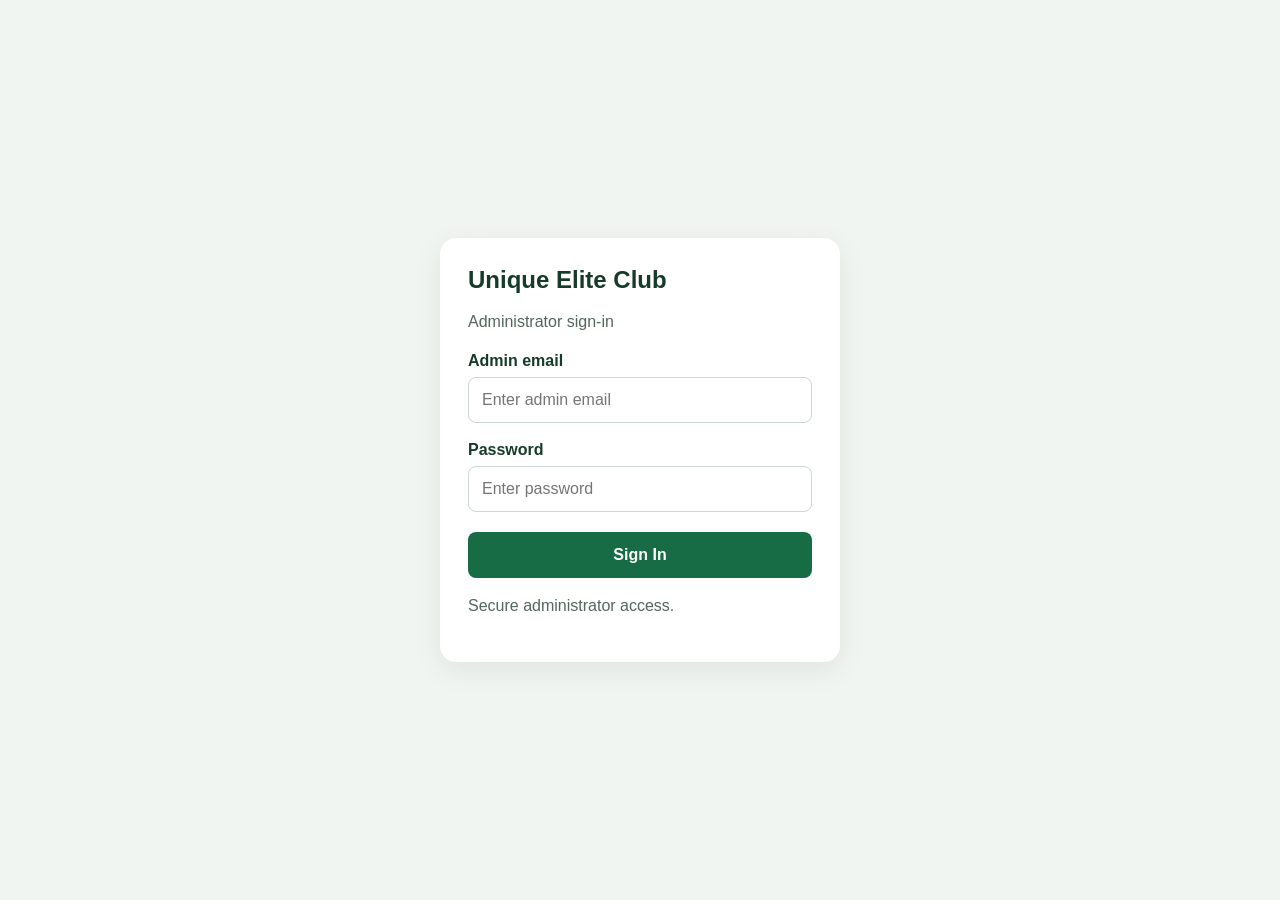
<file: Admin.html>
<!DOCTYPE html>
<html lang="en">
<head>
  <meta charset="UTF-8">
  <meta name="viewport" content="width=device-width, initial-scale=1.0">
  <title>Unique Elite Club | Admin Login</title>
  <style>
    * { box-sizing: border-box; }
    body {
      margin: 0;
      min-height: 100vh;
      display: grid;
      place-items: center;
      padding: 20px;
      font-family: Arial, sans-serif;
      background: #f1f5f2;
      color: #173b2b;
    }
    .card {
      width: 100%;
      max-width: 400px;
      background: white;
      padding: 28px;
      border-radius: 16px;
      box-shadow: 0 8px 30px #00000012;
    }
    h1 { font-size: 24px; margin-top: 0; }
    p { line-height: 1.5; color: #53665b; }
    label { display: block; margin: 18px 0 7px; font-weight: bold; }
    input {
      width: 100%;
      padding: 13px;
      border: 1px solid #ccd7cf;
      border-radius: 8px;
      font-size: 16px;
    }
    button {
      width: 100%;
      margin-top: 20px;
      padding: 14px;
      border: 0;
      border-radius: 8px;
      background: #176b45;
      color: white;
      font-size: 16px;
      font-weight: bold;
    }
    #message { overflow-wrap: anywhere; }
  </style>
</head>
<body>
  <main class="card">
    <h1>Unique Elite Club</h1>
    <p>Administrator sign-in</p>

    <form id="adminLogin">
      <label for="email">Admin email</label>
      <input id="email" type="email"
        autocomplete="username"
        placeholder="Enter admin email" required>

      <label for="password">Password</label>
      <input id="password" type="password"
        autocomplete="current-password"
        placeholder="Enter password" required>

      <button type="submit">Sign In</button>
    </form>

    <p id="message" role="status">
      Secure administrator access.
    </p>
  </main>

  <script>
    document.getElementById("adminLogin").addEventListener("submit", function(event) {
      event.preventDefault();
      document.getElementById("message").textContent =
        "Supabase authentication has not been connected yet.";
    });
  </script>
</body>
</html>
</file>
